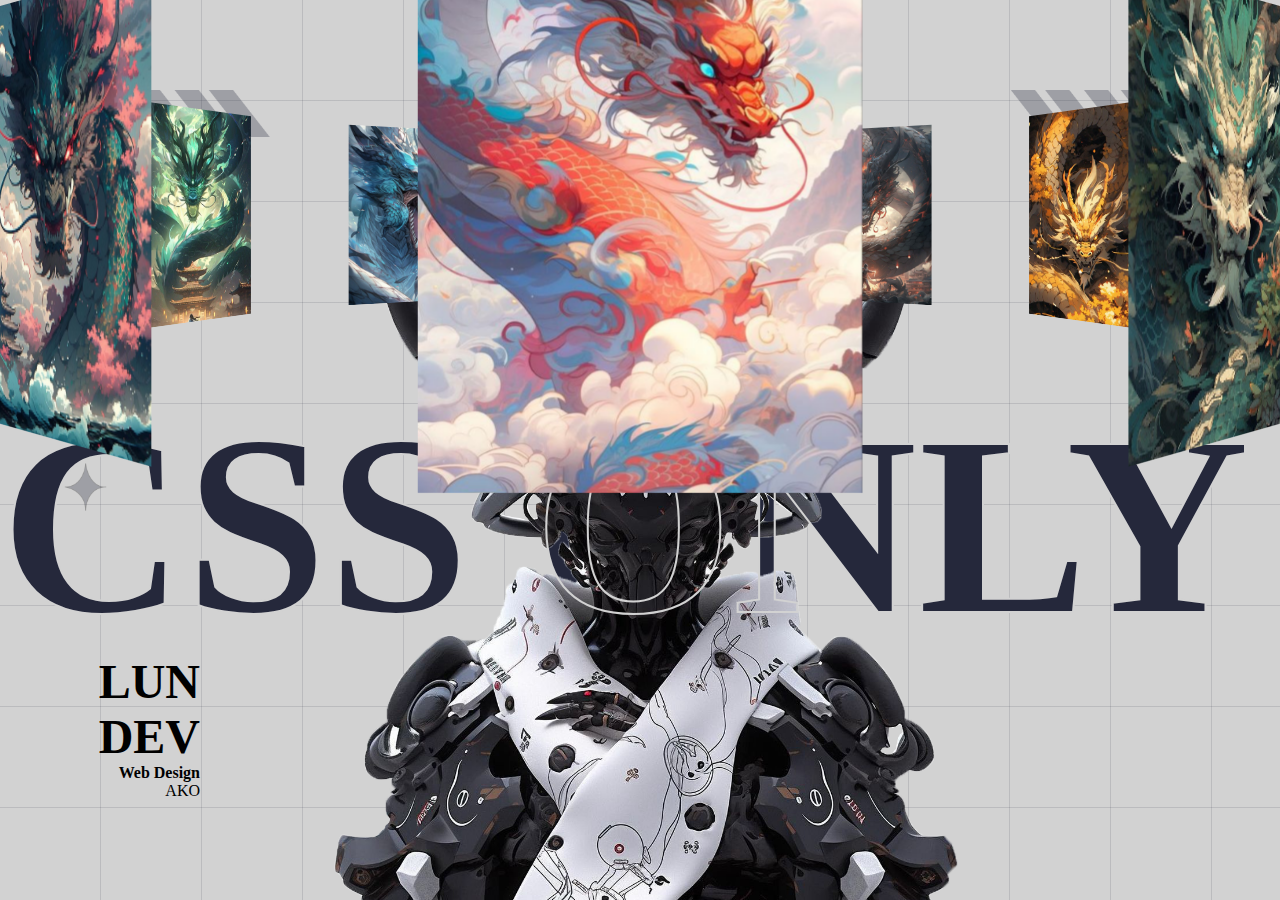
<file: Slider/index.html>
<!DOCTYPE html>
<html lang="en">
<head>
    <meta charset="UTF-8">
    <meta name="viewport" content="width=device-width, initial-scale=1.0">
    <title>Document</title>
    <style>
        
        *{
            margin: 0;
            padding: 0;
            box-sizing: border-box;
        }
        body{
            background-color: #D2D2D2;
            background-image:
            repeating-linear-gradient(
                to right, transparent 0 100px,
                #25283b22 100px 101px
            ),
            repeating-linear-gradient(
                to bottom, transparent 0 100px,
                #25283b22 100px 101px
            );
        }
        
        body::before{
            position: absolute;
            width: min(1400px, 90vw);
            top: 10%;
            left: 50%;
            height: 90%;
            transform: translateX(-50%);
            content: '';
            background-image: url(images/bg.png);
            background-size: 100%;
            background-repeat: no-repeat;
            background-position: top center;
            pointer-events: none;
        }
    </style>
    <link rel="stylesheet" href="style.css">
</head>
<body>

    <div class="banner">
        <div class="slider" style="--quantity: 10">
            <div class="item" style="--position: 1"><img src="images/dragon_1.jpg" alt=""></div>
            <div class="item" style="--position: 2"><img src="images/dragon_2.jpg" alt=""></div>
            <div class="item" style="--position: 3"><img src="images/dragon_3.jpg" alt=""></div>
            <div class="item" style="--position: 4"><img src="images/dragon_4.jpg" alt=""></div>
            <div class="item" style="--position: 5"><img src="images/dragon_5.jpg" alt=""></div>
            <div class="item" style="--position: 6"><img src="images/dragon_6.jpg" alt=""></div>
            <div class="item" style="--position: 7"><img src="images/dragon_7.jpg" alt=""></div>
            <div class="item" style="--position: 8"><img src="images/dragon_8.jpg" alt=""></div>
            <div class="item" style="--position: 9"><img src="images/dragon_9.jpg" alt=""></div>
            <div class="item" style="--position: 10"><img src="images/dragon_10.jpg" alt=""></div>
        </div>
        <div class="content">
            <h1 data-content="CSS ONLY">
                CSS ONLY
            </h1>
            <div class="author">
                <h2>LUN DEV</h2>
                <p><b>Web Design</b></p>
                <p>AKO</p>
            </div>
            <div class="model"></div>
        </div>
    </div>
    
</body>
</html>
</file>
<file: Slider/style.css>
@import url('https://fonts.cdnfonts.com/css/ica-rubrik-black');
@import url('https://fonts.cdnfonts.com/css/poppins');

.banner{
    width: 100%;
    height: 100vh;
    text-align: center;
    overflow: hidden;
    position: relative;
}
.banner .slider{
    position: absolute;
    width: 200px;
    height: 250px;
    top: 10%;
    left: calc(50% - 100px);
    transform-style: preserve-3d;
    transform: perspective(1000px);
    animation: autoRun 20s linear infinite;
    z-index: 2;
}
@keyframes autoRun{
    from{
        transform: perspective(1000px) rotateX(-16deg) rotateY(0deg);
    }to{
        transform: perspective(1000px) rotateX(-16deg) rotateY(360deg);
    }
}

.banner .slider .item{
    position: absolute;
    inset: 0 0 0 0;
    transform: 
        rotateY(calc( (var(--position) - 1) * (360 / var(--quantity)) * 1deg))
        translateZ(550px);
}
.banner .slider .item img{
    width: 100%;
    height: 100%;
    object-fit: cover;
}
.banner .content{
    position: absolute;
    bottom: 0;
    left: 50%;
    transform: translateX(-50%);
    width: min(1400px, 100vw);
    height: max-content;
    padding-bottom: 100px;
    display: flex;
    flex-wrap: wrap;
    justify-content: space-between;
    align-items: center;
    z-index: 1;
}
.banner .content h1{
    font-family: 'ICA Rubrik';
    font-size: 16em;
    line-height: 1em;
    color: #25283B;
    position: relative;
}
.banner .content h1::after{
    position: absolute;
    inset: 0 0 0 0;
    content: attr(data-content);
    z-index: 2;
    -webkit-text-stroke: 2px #d2d2d2;
    color: transparent;
}
.banner .content .author{
    font-family: Poppins;
    text-align: right;
    max-width: 200px;
}
.banner .content h2{
    font-size: 3em;
}
.banner .content .model{
    background-image: url(images/model.png);
    width: 100%;
    height: 75vh;
    position: absolute;
    bottom: 0;
    left: 0;
    background-size: auto 130%;
    background-repeat: no-repeat;
    background-position: top center;
    z-index: 1;
}

@media screen and (max-width: 1023px) {
    .banner .slider{
        width: 160px;
        height: 200px;
        left: calc(50% - 80px);
    }
    .banner .slider .item{
        transform: 
            rotateY(calc( (var(--position) - 1) * (360 / var(--quantity)) * 1deg))
            translateZ(300px);
    }
    .banner .content h1{
        text-align: center;
        width: 100%;
        text-shadow: 0 10px 20px #000;
        font-size: 7em;
    }
    .banner .content .author{
        color: #fff;
        padding: 20px;
        text-shadow: 0 10px 20px #000;
        z-index: 2;
        max-width: unset;
        width: 100%;
        text-align: center;
        padding: 0 30px;
    }
}
@media screen and (max-width: 767px) {
    .banner .slider{
        width: 100px;
        height: 150px;
        left: calc(50% - 50px);
    }
    .banner .slider .item{
        transform: 
            rotateY(calc( (var(--position) - 1) * (360 / var(--quantity)) * 1deg))
            translateZ(180px);
    }
    .banner .content h1{
        font-size: 5em;
    }
}
</file>
